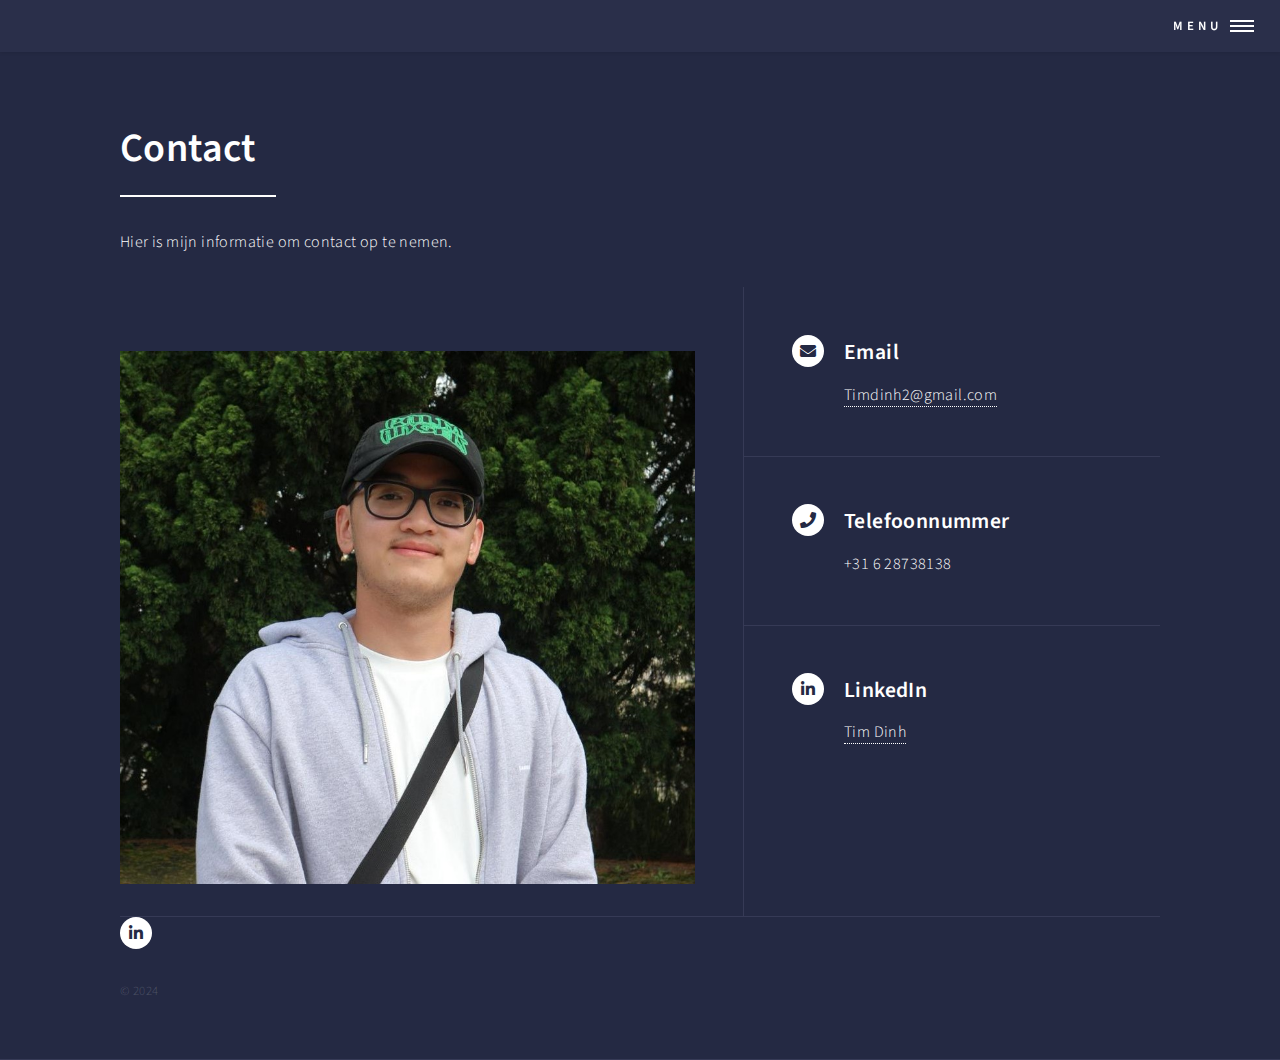
<file: Contact.html>
<!DOCTYPE HTML>
<html>
	<head>
		<title>Portfolio - Tim Dinh</title>
		<meta charset="utf-8" />
		<meta name="viewport" content="width=device-width, initial-scale=1, user-scalable=no" />
		<link rel="stylesheet" href="assets/css/main.css" />
		<noscript><link rel="stylesheet" href="assets/css/noscript.css" /></noscript>
	</head>
	<body class="is-preload">

			<div id="wrapper">

					<header id="header">
						<nav>
							<a href="#menu">Menu</a>
						</nav>
					</header>

				<nav id="menu">
					<ul class="links">
						<li><a href="index.html">Home</a></li>
						<li><a href="Overmij.html">Over mij</a></li>
						<li><a href="Projecten.html">Projecten</a></li>
						<li><a href="CV.html">Curriculum Vitae</a></li>
						<li><a href="Contact.html">Contact</a></li>
					</ul>
				</nav>

					<div id="main" class="alt">

							<section id="one">
								<div class="inner">
									<header class="major">
										<h1>Contact</h1>
									</header>
									<p>Hier is mijn informatie om contact op te nemen.

					<section id="contact">
						<div class="inner">
							<img src="images/pic.jpg">
							<section class="split">
								<section>
									<div class="contact-method">
										<span class="icon solid alt fa-envelope"></span>
										<h3>Email</h3>
										<a href="#">Timdinh2@gmail.com</a>
									</div>
								</section>
								<section>
									<div class="contact-method">
										<span class="icon solid alt fa-phone"></span>
										<h3>Telefoonnummer</h3>
										<span>+31 6 28738138</span>
									</div>
								</section>
								<section>
									<div class="contact-method">
										<span class="icon brands alt fa-linkedin-in"></span>
										<h3>LinkedIn</h3>
										<a href="https://www.linkedin.com/in/tim-d-a935b52a3/">Tim Dinh</a>
									</div>
								</section>
							</section>
						</div>
					</section>

					<footer id="footer">
						<div class="inner">
							<ul class="icons">
								<li><a href="https://www.linkedin.com/in/tim-d-a935b52a3/" class="icon brands alt fa-linkedin-in"><span class="label">LinkedIn</span></a></li>
							</ul>
							<ul class="copyright">
								<li>&copy; 2024</li>
							</ul>
						</div>
					</footer>

			</div>

			<script src="assets/js/jquery.min.js"></script>
			<script src="assets/js/jquery.scrolly.min.js"></script>
			<script src="assets/js/jquery.scrollex.min.js"></script>
			<script src="assets/js/browser.min.js"></script>
			<script src="assets/js/breakpoints.min.js"></script>
			<script src="assets/js/util.js"></script>
			<script src="assets/js/main.js"></script>

	</body>
</html>
</file>
<file: assets/css/noscript.css>
/*
	Forty by HTML5 UP
	html5up.net | @ajlkn
	Free for personal and commercial use under the CCA 3.0 license (html5up.net/license)
*/

/* Banner */

	body.is-preload #banner:after {
		opacity: 0.85;
	}

	body.is-preload #banner > .inner {
		-moz-filter: none;
		-webkit-filter: none;
		-ms-filter: none;
		filter: none;
		-moz-transform: none;
		-webkit-transform: none;
		-ms-transform: none;
		transform: none;
		opacity: 1;
	}
</file>
<file: assets/css/main.css>
@import url(fontawesome-all.min.css);
@import url("https://fonts.googleapis.com/css?family=Source+Sans+Pro:300,300italic,600,600italic");

/*
	Forty by HTML5 UP
	html5up.net | @ajlkn
	Free for personal and commercial use under the CCA 3.0 license (html5up.net/license)
*/

html, body, div, span, applet, object,
iframe, h1, h2, h3, h4, h5, h6, p, blockquote,
pre, a, abbr, acronym, address, big, cite,
code, del, dfn, em, img, ins, kbd, q, s, samp,
small, strike, strong, sub, sup, tt, var, b,
u, i, center, dl, dt, dd, ol, ul, li, fieldset,
form, label, legend, table, caption, tbody,
tfoot, thead, tr, th, td, article, aside,
canvas, details, embed, figure, figcaption,
footer, header, hgroup, menu, nav, output, ruby,
section, summary, time, mark, audio, video {
	margin: 0;
	padding: 0;
	border: 0;
	font-size: 100%;
	font: inherit;
	vertical-align: baseline;}

article, aside, details, figcaption, figure,
footer, header, hgroup, menu, nav, section {
	display: block;}

body {
	line-height: 1;
}

ol, ul {
	list-style: none;
}

blockquote, q {
	quotes: none;
}

	blockquote:before, blockquote:after, q:before, q:after {
		content: '';
		content: none;
	}

table {
	border-collapse: collapse;
	border-spacing: 0;
}

body {
	-webkit-text-size-adjust: none;
}

mark {
	background-color: transparent;
	color: inherit;
}

input::-moz-focus-inner {
	border: 0;
	padding: 0;
}

input, select, textarea {
	-moz-appearance: none;
	-webkit-appearance: none;
	-ms-appearance: none;
	appearance: none;
}

/* Basic */

	@-ms-viewport {
		width: device-width;
	}

	body {
		-ms-overflow-style: scrollbar;
	}

	@media screen and (max-width: 480px) {

		html, body {
			min-width: 320px;
		}

	}

	html {
		box-sizing: border-box;
	}

	*, *:before, *:after {
		box-sizing: inherit;
	}

	body {
		background: #242943;
	}

		body.is-preload *, body.is-preload *:before, body.is-preload *:after {
			-moz-animation: none !important;
			-webkit-animation: none !important;
			-ms-animation: none !important;
			animation: none !important;
			-moz-transition: none !important;
			-webkit-transition: none !important;
			-ms-transition: none !important;
			transition: none !important;
		}

/* Type */

	body, input, select, textarea {
		color: #ffffff;
		font-family: "Source Sans Pro", Helvetica, sans-serif;
		font-size: 17pt;
		font-weight: 300;
		letter-spacing: 0.025em;
		line-height: 1.65;
	}

		@media screen and (max-width: 1680px) {

			body, input, select, textarea {
				font-size: 14pt;
			}

		}

		@media screen and (max-width: 1280px) {

			body, input, select, textarea {
				font-size: 12pt;
			}

		}

		@media screen and (max-width: 360px) {

			body, input, select, textarea {
				font-size: 11pt;
			}

		}

	a {
		-moz-transition: color 0.2s ease-in-out, border-bottom-color 0.2s ease-in-out;
		-webkit-transition: color 0.2s ease-in-out, border-bottom-color 0.2s ease-in-out;
		-ms-transition: color 0.2s ease-in-out, border-bottom-color 0.2s ease-in-out;
		transition: color 0.2s ease-in-out, border-bottom-color 0.2s ease-in-out;
		border-bottom: dotted 1px;
		color: inherit;
		text-decoration: none;
	}

		a:hover {
			border-bottom-color: transparent;
			color: #9bf1ff !important;
		}

		a:active {
			color: #53e3fb !important;
		}

	strong, b {
		color: #ffffff;
		font-weight: 600;
	}

	em, i {
		font-style: italic;
	}

	p {
		margin: 0 0 2em 0;
	}

	h1, h2, h3, h4, h5, h6 {
		color: #ffffff;
		font-weight: 600;
		line-height: 1.65;
		margin: 0 0 1em 0;
	}

		h1 a, h2 a, h3 a, h4 a, h5 a, h6 a {
			color: inherit;
			border-bottom: 0;
		}

	h1 {
		font-size: 2.5em;
	}

	h2 {
		font-size: 1.75em;
	}

	h3 {
		font-size: 1.35em;
	}

	h4 {
		font-size: 1.1em;
	}

	h5 {
		font-size: 0.9em;
	}

	h6 {
		font-size: 0.7em;
	}

	@media screen and (max-width: 736px) {

		h1 {
			font-size: 2em;
		}

		h2 {
			font-size: 1.5em;
		}

		h3 {
			font-size: 1.25em;
		}

	}

	sub {
		font-size: 0.8em;
		position: relative;
		top: 0.5em;
	}

	sup {
		font-size: 0.8em;
		position: relative;
		top: -0.5em;
	}

	blockquote {
		border-left: solid 4px rgba(212, 212, 255, 0.1);
		font-style: italic;
		margin: 0 0 2em 0;
		padding: 0.5em 0 0.5em 2em;
	}

	code {
		background: rgba(212, 212, 255, 0.035);
		font-family: "Courier New", monospace;
		font-size: 0.9em;
		margin: 0 0.25em;
		padding: 0.25em 0.65em;
	}

	pre {
		-webkit-overflow-scrolling: touch;
		font-family: "Courier New", monospace;
		font-size: 0.9em;
		margin: 0 0 2em 0;
	}

		pre code {
			display: block;
			line-height: 1.75;
			padding: 1em 1.5em;
			overflow-x: auto;
		}

	hr {
		border: 0;
		border-bottom: solid 1px rgba(212, 212, 255, 0.1);
		margin: 2em 0;
	}

		hr.major {
			margin: 3em 0;
		}

	.align-left {
		text-align: left;
	}

	.align-center {
		text-align: center;
	}

	.align-right {
		text-align: right;
	}

/* Row */

	.row {
		display: flex;
		flex-wrap: wrap;
		box-sizing: border-box;
		align-items: stretch;
	}

		.row > * {
			box-sizing: border-box;
		}

		.row.gtr-uniform > * > :last-child {
			margin-bottom: 0;
		}

		.row.aln-left {
			justify-content: flex-start;
		}

		.row.aln-center {
			justify-content: center;
		}

		.row.aln-right {
			justify-content: flex-end;
		}

		.row.aln-top {
			align-items: flex-start;
		}

		.row.aln-middle {
			align-items: center;
		}

		.row.aln-bottom {
			align-items: flex-end;
		}

		.row > .imp {
			order: -1;
		}

		.row > .col-1 {
			width: 8.33333%;
		}

		.row > .off-1 {
			margin-left: 8.33333%;
		}

		.row > .col-2 {
			width: 16.66667%;
		}

		.row > .off-2 {
			margin-left: 16.66667%;
		}

		.row > .col-3 {
			width: 25%;
		}

		.row > .off-3 {
			margin-left: 25%;
		}

		.row > .col-4 {
			width: 33.33333%;
		}

		.row > .off-4 {
			margin-left: 33.33333%;
		}

		.row > .col-5 {
			width: 41.66667%;
		}

		.row > .off-5 {
			margin-left: 41.66667%;
		}

		.row > .col-6 {
			width: 50%;
		}

		.row > .off-6 {
			margin-left: 50%;
		}

		.row > .col-7 {
			width: 58.33333%;
		}

		.row > .off-7 {
			margin-left: 58.33333%;
		}

		.row > .col-8 {
			width: 66.66667%;
		}

		.row > .off-8 {
			margin-left: 66.66667%;
		}

		.row > .col-9 {
			width: 75%;
		}

		.row > .off-9 {
			margin-left: 75%;
		}

		.row > .col-10 {
			width: 83.33333%;
		}

		.row > .off-10 {
			margin-left: 83.33333%;
		}

		.row > .col-11 {
			width: 91.66667%;
		}

		.row > .off-11 {
			margin-left: 91.66667%;
		}

		.row > .col-12 {
			width: 100%;
		}

		.row > .off-12 {
			margin-left: 100%;
		}

		.row.gtr-0 {
			margin-top: 0;
			margin-left: 0em;
		}

			.row.gtr-0 > * {
				padding: 0 0 0 0em;
			}

			.row.gtr-0.gtr-uniform {
				margin-top: 0em;
			}

				.row.gtr-0.gtr-uniform > * {
					padding-top: 0em;
				}

		.row.gtr-25 {
			margin-top: 0;
			margin-left: -0.5em;
		}

			.row.gtr-25 > * {
				padding: 0 0 0 0.5em;
			}

			.row.gtr-25.gtr-uniform {
				margin-top: -0.5em;
			}

				.row.gtr-25.gtr-uniform > * {
					padding-top: 0.5em;
				}

		.row.gtr-50 {
			margin-top: 0;
			margin-left: -1em;
		}

			.row.gtr-50 > * {
				padding: 0 0 0 1em;
			}

			.row.gtr-50.gtr-uniform {
				margin-top: -1em;
			}

				.row.gtr-50.gtr-uniform > * {
					padding-top: 1em;
				}

		.row {
			margin-top: 0;
			margin-left: -2em;
		}

			.row > * {
				padding: 0 0 0 2em;
			}

			.row.gtr-uniform {
				margin-top: -2em;
			}

				.row.gtr-uniform > * {
					padding-top: 2em;
				}

		.row.gtr-150 {
			margin-top: 0;
			margin-left: -3em;
		}

			.row.gtr-150 > * {
				padding: 0 0 0 3em;
			}

			.row.gtr-150.gtr-uniform {
				margin-top: -3em;
			}

				.row.gtr-150.gtr-uniform > * {
					padding-top: 3em;
				}

		.row.gtr-200 {
			margin-top: 0;
			margin-left: -4em;
		}

			.row.gtr-200 > * {
				padding: 0 0 0 4em;
			}

			.row.gtr-200.gtr-uniform {
				margin-top: -4em;
			}

				.row.gtr-200.gtr-uniform > * {
					padding-top: 4em;
				}

		@media screen and (max-width: 1680px) {

			.row {
				display: flex;
				flex-wrap: wrap;
				box-sizing: border-box;
				align-items: stretch;
			}

				.row > * {
					box-sizing: border-box;
				}

				.row.gtr-uniform > * > :last-child {
					margin-bottom: 0;
				}

				.row.aln-left {
					justify-content: flex-start;
				}

				.row.aln-center {
					justify-content: center;
				}

				.row.aln-right {
					justify-content: flex-end;
				}

				.row.aln-top {
					align-items: flex-start;
				}

				.row.aln-middle {
					align-items: center;
				}

				.row.aln-bottom {
					align-items: flex-end;
				}

				.row > .imp-xlarge {
					order: -1;
				}

				.row > .col-1-xlarge {
					width: 8.33333%;
				}

				.row > .off-1-xlarge {
					margin-left: 8.33333%;
				}

				.row > .col-2-xlarge {
					width: 16.66667%;
				}

				.row > .off-2-xlarge {
					margin-left: 16.66667%;
				}

				.row > .col-3-xlarge {
					width: 25%;
				}

				.row > .off-3-xlarge {
					margin-left: 25%;
				}

				.row > .col-4-xlarge {
					width: 33.33333%;
				}

				.row > .off-4-xlarge {
					margin-left: 33.33333%;
				}

				.row > .col-5-xlarge {
					width: 41.66667%;
				}

				.row > .off-5-xlarge {
					margin-left: 41.66667%;
				}

				.row > .col-6-xlarge {
					width: 50%;
				}

				.row > .off-6-xlarge {
					margin-left: 50%;
				}

				.row > .col-7-xlarge {
					width: 58.33333%;
				}

				.row > .off-7-xlarge {
					margin-left: 58.33333%;
				}

				.row > .col-8-xlarge {
					width: 66.66667%;
				}

				.row > .off-8-xlarge {
					margin-left: 66.66667%;
				}

				.row > .col-9-xlarge {
					width: 75%;
				}

				.row > .off-9-xlarge {
					margin-left: 75%;
				}

				.row > .col-10-xlarge {
					width: 83.33333%;
				}

				.row > .off-10-xlarge {
					margin-left: 83.33333%;
				}

				.row > .col-11-xlarge {
					width: 91.66667%;
				}

				.row > .off-11-xlarge {
					margin-left: 91.66667%;
				}

				.row > .col-12-xlarge {
					width: 100%;
				}

				.row > .off-12-xlarge {
					margin-left: 100%;
				}

				.row.gtr-0 {
					margin-top: 0;
					margin-left: 0em;
				}

					.row.gtr-0 > * {
						padding: 0 0 0 0em;
					}

					.row.gtr-0.gtr-uniform {
						margin-top: 0em;
					}

						.row.gtr-0.gtr-uniform > * {
							padding-top: 0em;
						}

				.row.gtr-25 {
					margin-top: 0;
					margin-left: -0.5em;
				}

					.row.gtr-25 > * {
						padding: 0 0 0 0.5em;
					}

					.row.gtr-25.gtr-uniform {
						margin-top: -0.5em;
					}

						.row.gtr-25.gtr-uniform > * {
							padding-top: 0.5em;
						}

				.row.gtr-50 {
					margin-top: 0;
					margin-left: -1em;
				}

					.row.gtr-50 > * {
						padding: 0 0 0 1em;
					}

					.row.gtr-50.gtr-uniform {
						margin-top: -1em;
					}

						.row.gtr-50.gtr-uniform > * {
							padding-top: 1em;
						}

				.row {
					margin-top: 0;
					margin-left: -2em;
				}

					.row > * {
						padding: 0 0 0 2em;
					}

					.row.gtr-uniform {
						margin-top: -2em;
					}

						.row.gtr-uniform > * {
							padding-top: 2em;
						}

				.row.gtr-150 {
					margin-top: 0;
					margin-left: -3em;
				}

					.row.gtr-150 > * {
						padding: 0 0 0 3em;
					}

					.row.gtr-150.gtr-uniform {
						margin-top: -3em;
					}

						.row.gtr-150.gtr-uniform > * {
							padding-top: 3em;
						}

				.row.gtr-200 {
					margin-top: 0;
					margin-left: -4em;
				}

					.row.gtr-200 > * {
						padding: 0 0 0 4em;
					}

					.row.gtr-200.gtr-uniform {
						margin-top: -4em;
					}

						.row.gtr-200.gtr-uniform > * {
							padding-top: 4em;
						}

		}

		@media screen and (max-width: 1280px) {

			.row {
				display: flex;
				flex-wrap: wrap;
				box-sizing: border-box;
				align-items: stretch;
			}

				.row > * {
					box-sizing: border-box;
				}

				.row.gtr-uniform > * > :last-child {
					margin-bottom: 0;
				}

				.row.aln-left {
					justify-content: flex-start;
				}

				.row.aln-center {
					justify-content: center;
				}

				.row.aln-right {
					justify-content: flex-end;
				}

				.row.aln-top {
					align-items: flex-start;
				}

				.row.aln-middle {
					align-items: center;
				}

				.row.aln-bottom {
					align-items: flex-end;
				}

				.row > .imp-large {
					order: -1;
				}

				.row > .col-1-large {
					width: 8.33333%;
				}

				.row > .off-1-large {
					margin-left: 8.33333%;
				}

				.row > .col-2-large {
					width: 16.66667%;
				}

				.row > .off-2-large {
					margin-left: 16.66667%;
				}

				.row > .col-3-large {
					width: 25%;
				}

				.row > .off-3-large {
					margin-left: 25%;
				}

				.row > .col-4-large {
					width: 33.33333%;
				}

				.row > .off-4-large {
					margin-left: 33.33333%;
				}

				.row > .col-5-large {
					width: 41.66667%;
				}

				.row > .off-5-large {
					margin-left: 41.66667%;
				}

				.row > .col-6-large {
					width: 50%;
				}

				.row > .off-6-large {
					margin-left: 50%;
				}

				.row > .col-7-large {
					width: 58.33333%;
				}

				.row > .off-7-large {
					margin-left: 58.33333%;
				}

				.row > .col-8-large {
					width: 66.66667%;
				}

				.row > .off-8-large {
					margin-left: 66.66667%;
				}

				.row > .col-9-large {
					width: 75%;
				}

				.row > .off-9-large {
					margin-left: 75%;
				}

				.row > .col-10-large {
					width: 83.33333%;
				}

				.row > .off-10-large {
					margin-left: 83.33333%;
				}

				.row > .col-11-large {
					width: 91.66667%;
				}

				.row > .off-11-large {
					margin-left: 91.66667%;
				}

				.row > .col-12-large {
					width: 100%;
				}

				.row > .off-12-large {
					margin-left: 100%;
				}

				.row.gtr-0 {
					margin-top: 0;
					margin-left: 0em;
				}

					.row.gtr-0 > * {
						padding: 0 0 0 0em;
					}

					.row.gtr-0.gtr-uniform {
						margin-top: 0em;
					}

						.row.gtr-0.gtr-uniform > * {
							padding-top: 0em;
						}

				.row.gtr-25 {
					margin-top: 0;
					margin-left: -0.375em;
				}

					.row.gtr-25 > * {
						padding: 0 0 0 0.375em;
					}

					.row.gtr-25.gtr-uniform {
						margin-top: -0.375em;
					}

						.row.gtr-25.gtr-uniform > * {
							padding-top: 0.375em;
						}

				.row.gtr-50 {
					margin-top: 0;
					margin-left: -0.75em;
				}

					.row.gtr-50 > * {
						padding: 0 0 0 0.75em;
					}

					.row.gtr-50.gtr-uniform {
						margin-top: -0.75em;
					}

						.row.gtr-50.gtr-uniform > * {
							padding-top: 0.75em;
						}

				.row {
					margin-top: 0;
					margin-left: -1.5em;
				}

					.row > * {
						padding: 0 0 0 1.5em;
					}

					.row.gtr-uniform {
						margin-top: -1.5em;
					}

						.row.gtr-uniform > * {
							padding-top: 1.5em;
						}

				.row.gtr-150 {
					margin-top: 0;
					margin-left: -2.25em;
				}

					.row.gtr-150 > * {
						padding: 0 0 0 2.25em;
					}

					.row.gtr-150.gtr-uniform {
						margin-top: -2.25em;
					}

						.row.gtr-150.gtr-uniform > * {
							padding-top: 2.25em;
						}

				.row.gtr-200 {
					margin-top: 0;
					margin-left: -3em;
				}

					.row.gtr-200 > * {
						padding: 0 0 0 3em;
					}

					.row.gtr-200.gtr-uniform {
						margin-top: -3em;
					}

						.row.gtr-200.gtr-uniform > * {
							padding-top: 3em;
						}

		}

		@media screen and (max-width: 980px) {

			.row {
				display: flex;
				flex-wrap: wrap;
				box-sizing: border-box;
				align-items: stretch;
			}

				.row > * {
					box-sizing: border-box;
				}

				.row.gtr-uniform > * > :last-child {
					margin-bottom: 0;
				}

				.row.aln-left {
					justify-content: flex-start;
				}

				.row.aln-center {
					justify-content: center;
				}

				.row.aln-right {
					justify-content: flex-end;
				}

				.row.aln-top {
					align-items: flex-start;
				}

				.row.aln-middle {
					align-items: center;
				}

				.row.aln-bottom {
					align-items: flex-end;
				}

				.row > .imp-medium {
					order: -1;
				}

				.row > .col-1-medium {
					width: 8.33333%;
				}

				.row > .off-1-medium {
					margin-left: 8.33333%;
				}

				.row > .col-2-medium {
					width: 16.66667%;
				}

				.row > .off-2-medium {
					margin-left: 16.66667%;
				}

				.row > .col-3-medium {
					width: 25%;
				}

				.row > .off-3-medium {
					margin-left: 25%;
				}

				.row > .col-4-medium {
					width: 33.33333%;
				}

				.row > .off-4-medium {
					margin-left: 33.33333%;
				}

				.row > .col-5-medium {
					width: 41.66667%;
				}

				.row > .off-5-medium {
					margin-left: 41.66667%;
				}

				.row > .col-6-medium {
					width: 50%;
				}

				.row > .off-6-medium {
					margin-left: 50%;
				}

				.row > .col-7-medium {
					width: 58.33333%;
				}

				.row > .off-7-medium {
					margin-left: 58.33333%;
				}

				.row > .col-8-medium {
					width: 66.66667%;
				}

				.row > .off-8-medium {
					margin-left: 66.66667%;
				}

				.row > .col-9-medium {
					width: 75%;
				}

				.row > .off-9-medium {
					margin-left: 75%;
				}

				.row > .col-10-medium {
					width: 83.33333%;
				}

				.row > .off-10-medium {
					margin-left: 83.33333%;
				}

				.row > .col-11-medium {
					width: 91.66667%;
				}

				.row > .off-11-medium {
					margin-left: 91.66667%;
				}

				.row > .col-12-medium {
					width: 100%;
				}

				.row > .off-12-medium {
					margin-left: 100%;
				}

				.row.gtr-0 {
					margin-top: 0;
					margin-left: 0em;
				}

					.row.gtr-0 > * {
						padding: 0 0 0 0em;
					}

					.row.gtr-0.gtr-uniform {
						margin-top: 0em;
					}

						.row.gtr-0.gtr-uniform > * {
							padding-top: 0em;
						}

				.row.gtr-25 {
					margin-top: 0;
					margin-left: -0.375em;
				}

					.row.gtr-25 > * {
						padding: 0 0 0 0.375em;
					}

					.row.gtr-25.gtr-uniform {
						margin-top: -0.375em;
					}

						.row.gtr-25.gtr-uniform > * {
							padding-top: 0.375em;
						}

				.row.gtr-50 {
					margin-top: 0;
					margin-left: -0.75em;
				}

					.row.gtr-50 > * {
						padding: 0 0 0 0.75em;
					}

					.row.gtr-50.gtr-uniform {
						margin-top: -0.75em;
					}

						.row.gtr-50.gtr-uniform > * {
							padding-top: 0.75em;
						}

				.row {
					margin-top: 0;
					margin-left: -1.5em;
				}

					.row > * {
						padding: 0 0 0 1.5em;
					}

					.row.gtr-uniform {
						margin-top: -1.5em;
					}

						.row.gtr-uniform > * {
							padding-top: 1.5em;
						}

				.row.gtr-150 {
					margin-top: 0;
					margin-left: -2.25em;
				}

					.row.gtr-150 > * {
						padding: 0 0 0 2.25em;
					}

					.row.gtr-150.gtr-uniform {
						margin-top: -2.25em;
					}

						.row.gtr-150.gtr-uniform > * {
							padding-top: 2.25em;
						}

				.row.gtr-200 {
					margin-top: 0;
					margin-left: -3em;
				}

					.row.gtr-200 > * {
						padding: 0 0 0 3em;
					}

					.row.gtr-200.gtr-uniform {
						margin-top: -3em;
					}

						.row.gtr-200.gtr-uniform > * {
							padding-top: 3em;
						}

		}

		@media screen and (max-width: 736px) {

			.row {
				display: flex;
				flex-wrap: wrap;
				box-sizing: border-box;
				align-items: stretch;
			}

				.row > * {
					box-sizing: border-box;
				}

				.row.gtr-uniform > * > :last-child {
					margin-bottom: 0;
				}

				.row.aln-left {
					justify-content: flex-start;
				}

				.row.aln-center {
					justify-content: center;
				}

				.row.aln-right {
					justify-content: flex-end;
				}

				.row.aln-top {
					align-items: flex-start;
				}

				.row.aln-middle {
					align-items: center;
				}

				.row.aln-bottom {
					align-items: flex-end;
				}

				.row > .imp-small {
					order: -1;
				}

				.row > .col-1-small {
					width: 8.33333%;
				}

				.row > .off-1-small {
					margin-left: 8.33333%;
				}

				.row > .col-2-small {
					width: 16.66667%;
				}

				.row > .off-2-small {
					margin-left: 16.66667%;
				}

				.row > .col-3-small {
					width: 25%;
				}

				.row > .off-3-small {
					margin-left: 25%;
				}

				.row > .col-4-small {
					width: 33.33333%;
				}

				.row > .off-4-small {
					margin-left: 33.33333%;
				}

				.row > .col-5-small {
					width: 41.66667%;
				}

				.row > .off-5-small {
					margin-left: 41.66667%;
				}

				.row > .col-6-small {
					width: 50%;
				}

				.row > .off-6-small {
					margin-left: 50%;
				}

				.row > .col-7-small {
					width: 58.33333%;
				}

				.row > .off-7-small {
					margin-left: 58.33333%;
				}

				.row > .col-8-small {
					width: 66.66667%;
				}

				.row > .off-8-small {
					margin-left: 66.66667%;
				}

				.row > .col-9-small {
					width: 75%;
				}

				.row > .off-9-small {
					margin-left: 75%;
				}

				.row > .col-10-small {
					width: 83.33333%;
				}

				.row > .off-10-small {
					margin-left: 83.33333%;
				}

				.row > .col-11-small {
					width: 91.66667%;
				}

				.row > .off-11-small {
					margin-left: 91.66667%;
				}

				.row > .col-12-small {
					width: 100%;
				}

				.row > .off-12-small {
					margin-left: 100%;
				}

				.row.gtr-0 {
					margin-top: 0;
					margin-left: 0em;
				}

					.row.gtr-0 > * {
						padding: 0 0 0 0em;
					}

					.row.gtr-0.gtr-uniform {
						margin-top: 0em;
					}

						.row.gtr-0.gtr-uniform > * {
							padding-top: 0em;
						}

				.row.gtr-25 {
					margin-top: 0;
					margin-left: -0.3125em;
				}

					.row.gtr-25 > * {
						padding: 0 0 0 0.3125em;
					}

					.row.gtr-25.gtr-uniform {
						margin-top: -0.3125em;
					}

						.row.gtr-25.gtr-uniform > * {
							padding-top: 0.3125em;
						}

				.row.gtr-50 {
					margin-top: 0;
					margin-left: -0.625em;
				}

					.row.gtr-50 > * {
						padding: 0 0 0 0.625em;
					}

					.row.gtr-50.gtr-uniform {
						margin-top: -0.625em;
					}

						.row.gtr-50.gtr-uniform > * {
							padding-top: 0.625em;
						}

				.row {
					margin-top: 0;
					margin-left: -1.25em;
				}

					.row > * {
						padding: 0 0 0 1.25em;
					}

					.row.gtr-uniform {
						margin-top: -1.25em;
					}

						.row.gtr-uniform > * {
							padding-top: 1.25em;
						}

				.row.gtr-150 {
					margin-top: 0;
					margin-left: -1.875em;
				}

					.row.gtr-150 > * {
						padding: 0 0 0 1.875em;
					}

					.row.gtr-150.gtr-uniform {
						margin-top: -1.875em;
					}

						.row.gtr-150.gtr-uniform > * {
							padding-top: 1.875em;
						}

				.row.gtr-200 {
					margin-top: 0;
					margin-left: -2.5em;
				}

					.row.gtr-200 > * {
						padding: 0 0 0 2.5em;
					}

					.row.gtr-200.gtr-uniform {
						margin-top: -2.5em;
					}

						.row.gtr-200.gtr-uniform > * {
							padding-top: 2.5em;
						}

		}

		@media screen and (max-width: 480px) {

			.row {
				display: flex;
				flex-wrap: wrap;
				box-sizing: border-box;
				align-items: stretch;
			}

				.row > * {
					box-sizing: border-box;
				}

				.row.gtr-uniform > * > :last-child {
					margin-bottom: 0;
				}

				.row.aln-left {
					justify-content: flex-start;
				}

				.row.aln-center {
					justify-content: center;
				}

				.row.aln-right {
					justify-content: flex-end;
				}

				.row.aln-top {
					align-items: flex-start;
				}

				.row.aln-middle {
					align-items: center;
				}

				.row.aln-bottom {
					align-items: flex-end;
				}

				.row > .imp-xsmall {
					order: -1;
				}

				.row > .col-1-xsmall {
					width: 8.33333%;
				}

				.row > .off-1-xsmall {
					margin-left: 8.33333%;
				}

				.row > .col-2-xsmall {
					width: 16.66667%;
				}

				.row > .off-2-xsmall {
					margin-left: 16.66667%;
				}

				.row > .col-3-xsmall {
					width: 25%;
				}

				.row > .off-3-xsmall {
					margin-left: 25%;
				}

				.row > .col-4-xsmall {
					width: 33.33333%;
				}

				.row > .off-4-xsmall {
					margin-left: 33.33333%;
				}

				.row > .col-5-xsmall {
					width: 41.66667%;
				}

				.row > .off-5-xsmall {
					margin-left: 41.66667%;
				}

				.row > .col-6-xsmall {
					width: 50%;
				}

				.row > .off-6-xsmall {
					margin-left: 50%;
				}

				.row > .col-7-xsmall {
					width: 58.33333%;
				}

				.row > .off-7-xsmall {
					margin-left: 58.33333%;
				}

				.row > .col-8-xsmall {
					width: 66.66667%;
				}

				.row > .off-8-xsmall {
					margin-left: 66.66667%;
				}

				.row > .col-9-xsmall {
					width: 75%;
				}

				.row > .off-9-xsmall {
					margin-left: 75%;
				}

				.row > .col-10-xsmall {
					width: 83.33333%;
				}

				.row > .off-10-xsmall {
					margin-left: 83.33333%;
				}

				.row > .col-11-xsmall {
					width: 91.66667%;
				}

				.row > .off-11-xsmall {
					margin-left: 91.66667%;
				}

				.row > .col-12-xsmall {
					width: 100%;
				}

				.row > .off-12-xsmall {
					margin-left: 100%;
				}

				.row.gtr-0 {
					margin-top: 0;
					margin-left: 0em;
				}

					.row.gtr-0 > * {
						padding: 0 0 0 0em;
					}

					.row.gtr-0.gtr-uniform {
						margin-top: 0em;
					}

						.row.gtr-0.gtr-uniform > * {
							padding-top: 0em;
						}

				.row.gtr-25 {
					margin-top: 0;
					margin-left: -0.3125em;
				}

					.row.gtr-25 > * {
						padding: 0 0 0 0.3125em;
					}

					.row.gtr-25.gtr-uniform {
						margin-top: -0.3125em;
					}

						.row.gtr-25.gtr-uniform > * {
							padding-top: 0.3125em;
						}

				.row.gtr-50 {
					margin-top: 0;
					margin-left: -0.625em;
				}

					.row.gtr-50 > * {
						padding: 0 0 0 0.625em;
					}

					.row.gtr-50.gtr-uniform {
						margin-top: -0.625em;
					}

						.row.gtr-50.gtr-uniform > * {
							padding-top: 0.625em;
						}

				.row {
					margin-top: 0;
					margin-left: -1.25em;
				}

					.row > * {
						padding: 0 0 0 1.25em;
					}

					.row.gtr-uniform {
						margin-top: -1.25em;
					}

						.row.gtr-uniform > * {
							padding-top: 1.25em;
						}

				.row.gtr-150 {
					margin-top: 0;
					margin-left: -1.875em;
				}

					.row.gtr-150 > * {
						padding: 0 0 0 1.875em;
					}

					.row.gtr-150.gtr-uniform {
						margin-top: -1.875em;
					}

						.row.gtr-150.gtr-uniform > * {
							padding-top: 1.875em;
						}

				.row.gtr-200 {
					margin-top: 0;
					margin-left: -2.5em;
				}

					.row.gtr-200 > * {
						padding: 0 0 0 2.5em;
					}

					.row.gtr-200.gtr-uniform {
						margin-top: -2.5em;
					}

						.row.gtr-200.gtr-uniform > * {
							padding-top: 2.5em;
						}

		}

/* Section/Article */

	section.special, article.special {
		text-align: center;
	}

	header.major {
		width: -moz-max-content;
		width: -webkit-max-content;
		width: -ms-max-content;
		width: max-content;
		margin-bottom: 2em;
	}

		header.major > :first-child {
			margin-bottom: 0;
			width: calc(100% + 0.5em);
		}

			header.major > :first-child:after {
				content: '';
				background-color: #ffffff;
				display: block;
				height: 2px;
				margin: 0.325em 0 0.5em 0;
				width: 100%;
			}

		header.major > p {
			font-size: 0.7em;
			font-weight: 600;
			letter-spacing: 0.25em;
			margin-bottom: 0;
			text-transform: uppercase;
		}

		body.is-ie header.major > :first-child:after {
			max-width: 9em;
		}

		body.is-ie header.major > h1:after {
			max-width: 100% !important;
		}

	@media screen and (max-width: 736px) {

		header.major > p br {
			display: none;
		}

	}

/* Form */

	form {
		margin: 0 0 2em 0;
	}

		form > :last-child {
			margin-bottom: 0;
		}

		form > .fields {
			display: -moz-flex;
			display: -webkit-flex;
			display: -ms-flex;
			display: flex;
			-moz-flex-wrap: wrap;
			-webkit-flex-wrap: wrap;
			-ms-flex-wrap: wrap;
			flex-wrap: wrap;
			width: calc(100% + 3em);
			margin: -1.5em 0 2em -1.5em;
		}

			form > .fields > .field {
				-moz-flex-grow: 0;
				-webkit-flex-grow: 0;
				-ms-flex-grow: 0;
				flex-grow: 0;
				-moz-flex-shrink: 0;
				-webkit-flex-shrink: 0;
				-ms-flex-shrink: 0;
				flex-shrink: 0;
				padding: 1.5em 0 0 1.5em;
				width: calc(100% - 1.5em);
			}

				form > .fields > .field.half {
					width: calc(50% - 0.75em);
				}

				form > .fields > .field.third {
					width: calc(100%/3 - 0.5em);
				}

				form > .fields > .field.quarter {
					width: calc(25% - 0.375em);
				}

		@media screen and (max-width: 480px) {

			form > .fields {
				width: calc(100% + 3em);
				margin: -1.5em 0 2em -1.5em;
			}

				form > .fields > .field {
					padding: 1.5em 0 0 1.5em;
					width: calc(100% - 1.5em);
				}

					form > .fields > .field.half {
						width: calc(100% - 1.5em);
					}

					form > .fields > .field.third {
						width: calc(100% - 1.5em);
					}

					form > .fields > .field.quarter {
						width: calc(100% - 1.5em);
					}

		}

	label {
		color: #ffffff;
		display: block;
		font-size: 0.8em;
		font-weight: 600;
		letter-spacing: 0.25em;
		margin: 0 0 1em 0;
		text-transform: uppercase;
	}

	input[type="text"],
	input[type="password"],
	input[type="email"],
	input[type="tel"],
	input[type="search"],
	input[type="url"],
	select,
	textarea {
		-moz-appearance: none;
		-webkit-appearance: none;
		-ms-appearance: none;
		appearance: none;
		background: rgba(212, 212, 255, 0.035);
		border: none;
		border-radius: 0;
		color: inherit;
		display: block;
		outline: 0;
		padding: 0 1em;
		text-decoration: none;
		width: 100%;
	}

		input[type="text"]:invalid,
		input[type="password"]:invalid,
		input[type="email"]:invalid,
		input[type="tel"]:invalid,
		input[type="search"]:invalid,
		input[type="url"]:invalid,
		select:invalid,
		textarea:invalid {
			box-shadow: none;
		}

		input[type="text"]:focus,
		input[type="password"]:focus,
		input[type="email"]:focus,
		input[type="tel"]:focus,
		input[type="search"]:focus,
		input[type="url"]:focus,
		select:focus,
		textarea:focus {
			border-color: #9bf1ff;
			box-shadow: 0 0 0 2px #9bf1ff;
		}

	select {
		background-image: url("data:image/svg+xml;charset=utf8,%3Csvg xmlns='http://www.w3.org/2000/svg' width='40' height='40' preserveAspectRatio='none' viewBox='0 0 40 40'%3E%3Cpath d='M9.4,12.3l10.4,10.4l10.4-10.4c0.2-0.2,0.5-0.4,0.9-0.4c0.3,0,0.6,0.1,0.9,0.4l3.3,3.3c0.2,0.2,0.4,0.5,0.4,0.9 c0,0.4-0.1,0.6-0.4,0.9L20.7,31.9c-0.2,0.2-0.5,0.4-0.9,0.4c-0.3,0-0.6-0.1-0.9-0.4L4.3,17.3c-0.2-0.2-0.4-0.5-0.4-0.9 c0-0.4,0.1-0.6,0.4-0.9l3.3-3.3c0.2-0.2,0.5-0.4,0.9-0.4S9.1,12.1,9.4,12.3z' fill='rgba(212, 212, 255, 0.1)' /%3E%3C/svg%3E");
		background-size: 1.25rem;
		background-repeat: no-repeat;
		background-position: calc(100% - 1rem) center;
		height: 2.75em;
		padding-right: 2.75em;
		text-overflow: ellipsis;
	}

		select option {
			color: #ffffff;
			background: #242943;
		}

		select:focus::-ms-value {
			background-color: transparent;
		}

		select::-ms-expand {
			display: none;
		}

	input[type="text"],
	input[type="password"],
	input[type="email"],
	input[type="tel"],
	input[type="search"],
	input[type="url"],
	select {
		height: 2.75em;
	}

	textarea {
		padding: 0.75em 1em;
	}

	input[type="checkbox"],
	input[type="radio"] {
		-moz-appearance: none;
		-webkit-appearance: none;
		-ms-appearance: none;
		appearance: none;
		display: block;
		float: left;
		margin-right: -2em;
		opacity: 0;
		width: 1em;
		z-index: -1;
	}

		input[type="checkbox"] + label,
		input[type="radio"] + label {
			text-decoration: none;
			color: #ffffff;
			cursor: pointer;
			display: inline-block;
			font-weight: 300;
			padding-left: 2.65em;
			padding-right: 0.75em;
			position: relative;
		}

			input[type="checkbox"] + label:before,
			input[type="radio"] + label:before {
				-moz-osx-font-smoothing: grayscale;
				-webkit-font-smoothing: antialiased;
				display: inline-block;
				font-style: normal;
				font-variant: normal;
				text-rendering: auto;
				line-height: 1;
				text-transform: none !important;
				font-family: 'Font Awesome 5 Free';
				font-weight: 900;
			}

			input[type="checkbox"] + label:before,
			input[type="radio"] + label:before {
				background: rgba(212, 212, 255, 0.035);
				content: '';
				display: inline-block;
				font-size: 0.8em;
				height: 2.0625em;
				left: 0;
				letter-spacing: 0;
				line-height: 2.0625em;
				position: absolute;
				text-align: center;
				top: 0;
				width: 2.0625em;
			}

		input[type="checkbox"]:checked + label:before,
		input[type="radio"]:checked + label:before {
			background: #ffffff;
			border-color: #9bf1ff;
			content: '\f00c';
			color: #242943;
		}

		input[type="checkbox"]:focus + label:before,
		input[type="radio"]:focus + label:before {
			box-shadow: 0 0 0 2px #9bf1ff;
		}

	input[type="radio"] + label:before {
		border-radius: 100%;
	}

	::-webkit-input-placeholder {
		color: rgba(244, 244, 255, 0.2) !important;
		opacity: 1.0;
	}

	:-moz-placeholder {
		color: rgba(244, 244, 255, 0.2) !important;
		opacity: 1.0;
	}

	::-moz-placeholder {
		color: rgba(244, 244, 255, 0.2) !important;
		opacity: 1.0;
	}

	:-ms-input-placeholder {
		color: rgba(244, 244, 255, 0.2) !important;
		opacity: 1.0;
	}

/* Box */

	.box {
		border: solid 1px rgba(212, 212, 255, 0.1);
		margin-bottom: 2em;
		padding: 1.5em;
	}

		.box > :last-child,
		.box > :last-child > :last-child,
		.box > :last-child > :last-child > :last-child {
			margin-bottom: 0;
		}

		.box.alt {
			border: 0;
			border-radius: 0;
			padding: 0;
		}

/* Icon */

	.icon {
		text-decoration: none;
		border-bottom: none;
		position: relative;
	}

		.icon:before {
			-moz-osx-font-smoothing: grayscale;
			-webkit-font-smoothing: antialiased;
			display: inline-block;
			font-style: normal;
			font-variant: normal;
			text-rendering: auto;
			line-height: 1;
			text-transform: none !important;
			font-family: 'Font Awesome 5 Free';
			font-weight: 400;
		}

		.icon > .label {
			display: none;
		}

		.icon:before {
			line-height: inherit;
		}

		.icon.solid:before {
			font-weight: 900;
		}

		.icon.brands:before {
			font-family: 'Font Awesome 5 Brands';
		}

		.icon.alt:before {
			background-color: #ffffff;
			border-radius: 100%;
			color: #242943;
			display: inline-block;
			height: 2em;
			line-height: 2em;
			text-align: center;
			width: 2em;
		}

	a.icon.alt:before {
		-moz-transition: background-color 0.2s ease-in-out;
		-webkit-transition: background-color 0.2s ease-in-out;
		-ms-transition: background-color 0.2s ease-in-out;
		transition: background-color 0.2s ease-in-out;
	}

	a.icon.alt:hover:before {
		background-color: #6fc3df;
	}

	a.icon.alt:active:before {
		background-color: #37a6cb;
	}

/* Image */

	.image {
		border: 0;
		display: inline-block;
		position: relative;
	}

		.image img {
			display: block;
		}

		.image.left, .image.right {
			max-width: 30%;
		}

			.image.left img, .image.right img {
				width: 100%;
			}

		.image.left {
			float: left;
			margin: 0 1.5em 1.25em 0;
			top: 0.25em;
		}

		.image.right {
			float: right;
			margin: 0 0 1.25em 1.5em;
			top: 0.25em;
		}

		.image.fit {
			display: block;
			margin: 0 0 2em 0;
			width: 100%;
		}

			.image.fit img {
				width: 100%;
			}

		.image.main {
			display: block;
			margin: 2.5em 0;
			width: 100%;
		}

			.image.main img {
				width: 100%;
			}

			@media screen and (max-width: 736px) {

				.image.main {
					margin: 1.5em 0;
				}

			}

/* List */

	ol {
		list-style: decimal;
		margin: 0 0 2em 0;
		padding-left: 1.25em;
	}

		ol li {
			padding-left: 0.25em;
		}

	ul {
		list-style: disc;
		margin: 0 0 2em 0;
		padding-left: 1em;
	}

		ul li {
			padding-left: 0.5em;
		}

		ul.alt {
			list-style: none;
			padding-left: 0;
		}

			ul.alt li {
				border-top: solid 1px rgba(212, 212, 255, 0.1);
				padding: 0.5em 0;
			}

				ul.alt li:first-child {
					border-top: 0;
					padding-top: 0;
				}

	dl {
		margin: 0 0 2em 0;
	}

		dl dt {
			display: block;
			font-weight: 600;
			margin: 0 0 1em 0;
		}

		dl dd {
			margin-left: 2em;
		}

/* Actions */

	ul.actions {
		display: -moz-flex;
		display: -webkit-flex;
		display: -ms-flex;
		display: flex;
		cursor: default;
		list-style: none;
		margin-left: -1em;
		padding-left: 0;
	}

		ul.actions li {
			padding: 0 0 0 1em;
			vertical-align: middle;
		}

		ul.actions.special {
			-moz-justify-content: center;
			-webkit-justify-content: center;
			-ms-justify-content: center;
			justify-content: center;
			width: 100%;
			margin-left: 0;
		}

			ul.actions.special li:first-child {
				padding-left: 0;
			}

		ul.actions.stacked {
			-moz-flex-direction: column;
			-webkit-flex-direction: column;
			-ms-flex-direction: column;
			flex-direction: column;
			margin-left: 0;
		}

			ul.actions.stacked li {
				padding: 1.3em 0 0 0;
			}

				ul.actions.stacked li:first-child {
					padding-top: 0;
				}

		ul.actions.fit {
			width: calc(100% + 1em);
		}

			ul.actions.fit li {
				-moz-flex-grow: 1;
				-webkit-flex-grow: 1;
				-ms-flex-grow: 1;
				flex-grow: 1;
				-moz-flex-shrink: 1;
				-webkit-flex-shrink: 1;
				-ms-flex-shrink: 1;
				flex-shrink: 1;
				width: 100%;
			}

				ul.actions.fit li > * {
					width: 100%;
				}

			ul.actions.fit.stacked {
				width: 100%;
			}

/* Icons */

	ul.icons {
		cursor: default;
		list-style: none;
		padding-left: 0;
	}

		ul.icons li {
			display: inline-block;
			padding: 0 1em 0 0;
		}

			ul.icons li:last-child {
				padding-right: 0;
			}

		@media screen and (max-width: 736px) {

			ul.icons li {
				padding: 0 0.75em 0 0;
			}

		}

/* Pagination */

	ul.pagination {
		cursor: default;
		list-style: none;
		padding-left: 0;
	}

		ul.pagination li {
			display: inline-block;
			padding-left: 0;
			vertical-align: middle;
		}

			ul.pagination li > .page {
				-moz-transition: background-color 0.2s ease-in-out, color 0.2s ease-in-out;
				-webkit-transition: background-color 0.2s ease-in-out, color 0.2s ease-in-out;
				-ms-transition: background-color 0.2s ease-in-out, color 0.2s ease-in-out;
				transition: background-color 0.2s ease-in-out, color 0.2s ease-in-out;
				border-bottom: 0;
				display: inline-block;
				font-size: 0.8em;
				font-weight: 600;
				height: 1.5em;
				line-height: 1.5em;
				margin: 0 0.125em;
				min-width: 1.5em;
				padding: 0 0.5em;
				text-align: center;
			}

				ul.pagination li > .page.active {
					background-color: #ffffff;
					color: #242943;
				}

					ul.pagination li > .page.active:hover {
						background-color: #9bf1ff;
						color: #242943 !important;
					}

					ul.pagination li > .page.active:active {
						background-color: #53e3fb;
					}

			ul.pagination li:first-child {
				padding-right: 0.75em;
			}

			ul.pagination li:last-child {
				padding-left: 0.75em;
			}

		@media screen and (max-width: 480px) {

			ul.pagination li:nth-child(n+2):nth-last-child(n+2) {
				display: none;
			}

			ul.pagination li:first-child {
				padding-right: 0;
			}

		}

/* Table */

	.table-wrapper {
		-webkit-overflow-scrolling: touch;
		overflow-x: auto;
	}

	table {
		margin: 0 0 2em 0;
		width: 100%;
	}

		table tbody tr {
			border: solid 1px rgba(212, 212, 255, 0.1);
			border-left: 0;
			border-right: 0;
		}

			table tbody tr:nth-child(2n + 1) {
				background-color: rgba(212, 212, 255, 0.035);
			}

		table td {
			padding: 0.75em 0.75em;
		}

		table th {
			color: #ffffff;
			font-size: 0.9em;
			font-weight: 600;
			padding: 0 0.75em 0.75em 0.75em;
			text-align: left;
		}

		table thead {
			border-bottom: solid 2px rgba(212, 212, 255, 0.1);
		}

		table tfoot {
			border-top: solid 2px rgba(212, 212, 255, 0.1);
		}

		table.alt {
			border-collapse: separate;
		}

			table.alt tbody tr td {
				border: solid 1px rgba(212, 212, 255, 0.1);
				border-left-width: 0;
				border-top-width: 0;
			}

				table.alt tbody tr td:first-child {
					border-left-width: 1px;
				}

			table.alt tbody tr:first-child td {
				border-top-width: 1px;
			}

			table.alt thead {
				border-bottom: 0;
			}

			table.alt tfoot {
				border-top: 0;
			}

/* Button */

	input[type="submit"],
	input[type="reset"],
	input[type="button"],
	button,
	.button {
		-moz-appearance: none;
		-webkit-appearance: none;
		-ms-appearance: none;
		appearance: none;
		-moz-transition: background-color 0.2s ease-in-out, box-shadow 0.2s ease-in-out, color 0.2s ease-in-out;
		-webkit-transition: background-color 0.2s ease-in-out, box-shadow 0.2s ease-in-out, color 0.2s ease-in-out;
		-ms-transition: background-color 0.2s ease-in-out, box-shadow 0.2s ease-in-out, color 0.2s ease-in-out;
		transition: background-color 0.2s ease-in-out, box-shadow 0.2s ease-in-out, color 0.2s ease-in-out;
		background-color: transparent;
		border: 0;
		border-radius: 0;
		box-shadow: inset 0 0 0 2px #ffffff;
		color: #ffffff;
		cursor: pointer;
		display: inline-block;
		font-size: 0.8em;
		font-weight: 600;
		height: 3.5em;
		letter-spacing: 0.25em;
		line-height: 3.5em;
		padding: 0 1.75em;
		text-align: center;
		text-decoration: none;
		text-transform: uppercase;
		white-space: nowrap;
	}

		input[type="submit"]:hover, input[type="submit"]:active,
		input[type="reset"]:hover,
		input[type="reset"]:active,
		input[type="button"]:hover,
		input[type="button"]:active,
		button:hover,
		button:active,
		.button:hover,
		.button:active {
			box-shadow: inset 0 0 0 2px #9bf1ff;
			color: #9bf1ff;
		}

		input[type="submit"]:active,
		input[type="reset"]:active,
		input[type="button"]:active,
		button:active,
		.button:active {
			background-color: rgba(155, 241, 255, 0.1);
			box-shadow: inset 0 0 0 2px #53e3fb;
			color: #53e3fb;
		}

		input[type="submit"].icon:before,
		input[type="reset"].icon:before,
		input[type="button"].icon:before,
		button.icon:before,
		.button.icon:before {
			margin-right: 0.5em;
		}

		input[type="submit"].fit,
		input[type="reset"].fit,
		input[type="button"].fit,
		button.fit,
		.button.fit {
			width: 100%;
		}

		input[type="submit"].small,
		input[type="reset"].small,
		input[type="button"].small,
		button.small,
		.button.small {
			font-size: 0.6em;
		}

		input[type="submit"].large,
		input[type="reset"].large,
		input[type="button"].large,
		button.large,
		.button.large {
			font-size: 1.25em;
			height: 3em;
			line-height: 3em;
		}

		input[type="submit"].next,
		input[type="reset"].next,
		input[type="button"].next,
		button.next,
		.button.next {
			padding-right: 4.5em;
			position: relative;
		}

			input[type="submit"].next:before, input[type="submit"].next:after,
			input[type="reset"].next:before,
			input[type="reset"].next:after,
			input[type="button"].next:before,
			input[type="button"].next:after,
			button.next:before,
			button.next:after,
			.button.next:before,
			.button.next:after {
				-moz-transition: opacity 0.2s ease-in-out;
				-webkit-transition: opacity 0.2s ease-in-out;
				-ms-transition: opacity 0.2s ease-in-out;
				transition: opacity 0.2s ease-in-out;
				background-position: center right;
				background-repeat: no-repeat;
				background-size: 36px 24px;
				content: '';
				display: block;
				height: 100%;
				position: absolute;
				right: 1.5em;
				top: 0;
				vertical-align: middle;
				width: 36px;
			}

			input[type="submit"].next:before,
			input[type="reset"].next:before,
			input[type="button"].next:before,
			button.next:before,
			.button.next:before {
				background-image: url("data:image/svg+xml;charset=utf8,%3Csvg xmlns='http://www.w3.org/2000/svg' xmlns:xlink='http://www.w3.org/1999/xlink' width='36px' height='24px' viewBox='0 0 36 24' zoomAndPan='disable'%3E%3Cstyle%3Eline %7B stroke: %23ffffff%3B stroke-width: 2px%3B %7D%3C/style%3E%3Cline x1='0' y1='12' x2='34' y2='12' /%3E%3Cline x1='25' y1='4' x2='34' y2='12.5' /%3E%3Cline x1='25' y1='20' x2='34' y2='11.5' /%3E%3C/svg%3E");
			}

			input[type="submit"].next:after,
			input[type="reset"].next:after,
			input[type="button"].next:after,
			button.next:after,
			.button.next:after {
				background-image: url("data:image/svg+xml;charset=utf8,%3Csvg xmlns='http://www.w3.org/2000/svg' xmlns:xlink='http://www.w3.org/1999/xlink' width='36px' height='24px' viewBox='0 0 36 24' zoomAndPan='disable'%3E%3Cstyle%3Eline %7B stroke: %239bf1ff%3B stroke-width: 2px%3B %7D%3C/style%3E%3Cline x1='0' y1='12' x2='34' y2='12' /%3E%3Cline x1='25' y1='4' x2='34' y2='12.5' /%3E%3Cline x1='25' y1='20' x2='34' y2='11.5' /%3E%3C/svg%3E");
				opacity: 0;
				z-index: 1;
			}

			input[type="submit"].next:hover:after, input[type="submit"].next:active:after,
			input[type="reset"].next:hover:after,
			input[type="reset"].next:active:after,
			input[type="button"].next:hover:after,
			input[type="button"].next:active:after,
			button.next:hover:after,
			button.next:active:after,
			.button.next:hover:after,
			.button.next:active:after {
				opacity: 1;
			}

			@media screen and (max-width: 1280px) {

				input[type="submit"].next,
				input[type="reset"].next,
				input[type="button"].next,
				button.next,
				.button.next {
					padding-right: 5em;
				}

			}

		input[type="submit"].primary,
		input[type="reset"].primary,
		input[type="button"].primary,
		button.primary,
		.button.primary {
			background-color: #ffffff;
			box-shadow: none;
			color: #242943;
		}

			input[type="submit"].primary:hover, input[type="submit"].primary:active,
			input[type="reset"].primary:hover,
			input[type="reset"].primary:active,
			input[type="button"].primary:hover,
			input[type="button"].primary:active,
			button.primary:hover,
			button.primary:active,
			.button.primary:hover,
			.button.primary:active {
				background-color: #9bf1ff;
				color: #242943 !important;
			}

			input[type="submit"].primary:active,
			input[type="reset"].primary:active,
			input[type="button"].primary:active,
			button.primary:active,
			.button.primary:active {
				background-color: #53e3fb;
			}

		input[type="submit"].disabled, input[type="submit"]:disabled,
		input[type="reset"].disabled,
		input[type="reset"]:disabled,
		input[type="button"].disabled,
		input[type="button"]:disabled,
		button.disabled,
		button:disabled,
		.button.disabled,
		.button:disabled {
			pointer-events: none;
			cursor: default;
			opacity: 0.25;
		}

/* Tiles */

	.tiles {
		display: -moz-flex;
		display: -webkit-flex;
		display: -ms-flex;
		display: flex;
		-moz-flex-wrap: wrap;
		-webkit-flex-wrap: wrap;
		-ms-flex-wrap: wrap;
		flex-wrap: wrap;
		border-top: 0 !important;
	}

		.tiles + * {
			border-top: 0 !important;
		}

		.tiles article {
			-moz-align-items: center;
			-webkit-align-items: center;
			-ms-align-items: center;
			align-items: center;
			display: -moz-flex;
			display: -webkit-flex;
			display: -ms-flex;
			display: flex;
			-moz-transition: -moz-transform 0.25s ease, opacity 0.25s ease, -moz-filter 1s ease, -webkit-filter 1s ease;
			-webkit-transition: -webkit-transform 0.25s ease, opacity 0.25s ease, -webkit-filter 1s ease, -webkit-filter 1s ease;
			-ms-transition: -ms-transform 0.25s ease, opacity 0.25s ease, -ms-filter 1s ease, -webkit-filter 1s ease;
			transition: transform 0.25s ease, opacity 0.25s ease, filter 1s ease, -webkit-filter 1s ease;
			padding: 4em 4em 2em 4em ;
			background-position: center;
			background-repeat: no-repeat;
			background-size: cover;
			cursor: default;
			height: 40vh;
			max-height: 40em;
			min-height: 23em;
			overflow: hidden;
			position: relative;
			width: 40%;
		}

			.tiles article .image {
				display: none;
			}

			.tiles article header {
				position: relative;
				z-index: 3;
			}

			.tiles article h3 {
				font-size: 1.75em;
			}

				.tiles article h3 a:hover {
					color: inherit !important;
				}

			.tiles article .link.primary {
				border: 0;
				height: 100%;
				left: 0;
				position: absolute;
				top: 0;
				width: 100%;
				z-index: 4;
			}

			.tiles article:before {
				-moz-transition: opacity 0.5s ease;
				-webkit-transition: opacity 0.5s ease;
				-ms-transition: opacity 0.5s ease;
				transition: opacity 0.5s ease;
				bottom: 0;
				content: '';
				display: block;
				height: 100%;
				left: 0;
				opacity: 0.85;
				position: absolute;
				width: 100%;
				z-index: 2;
			}

			.tiles article:after {
				background-color: rgba(36, 41, 67, 0.25);
				content: '';
				display: block;
				height: 100%;
				left: 0;
				position: absolute;
				top: 0;
				width: 100%;
				z-index: 1;
			}

			.tiles article:hover:before {
				opacity: 0;
			}

			.tiles article.is-transitioning {
				-moz-transform: scale(0.95);
				-webkit-transform: scale(0.95);
				-ms-transform: scale(0.95);
				transform: scale(0.95);
				-moz-filter: blur(0.5em);
				-webkit-filter: blur(0.5em);
				-ms-filter: blur(0.5em);
				filter: blur(0.5em);
				opacity: 0;
			}

			.tiles article:nth-child(4n - 1), .tiles article:nth-child(4n - 2) {
				width: 60%;
			}

			.tiles article:nth-child(6n - 5):before {
				background-color: #6fc3df;
			}

			.tiles article:nth-child(6n - 4):before {
				background-color: #8d82c4;
			}

			.tiles article:nth-child(6n - 3):before {
				background-color: #ec8d81;
			}

			.tiles article:nth-child(6n - 2):before {
				background-color: #e7b788;
			}

			.tiles article:nth-child(6n - 1):before {
				background-color: #8ea9e8;
			}

			.tiles article:nth-child(6n):before {
				background-color: #87c5a4;
			}

		@media screen and (max-width: 1280px) {

			.tiles article {
				padding: 4em 3em 2em 3em ;
				height: 30vh;
				max-height: 30em;
				min-height: 20em;
			}

		}

		@media screen and (max-width: 980px) {

			.tiles article {
				width: 50% !important;
			}

		}

		@media screen and (max-width: 736px) {

			.tiles article {
				padding: 3em 1.5em 1em 1.5em ;
				height: 16em;
				max-height: none;
				min-height: 0;
			}

				.tiles article h3 {
					font-size: 1.5em;
				}

		}

		@media screen and (max-width: 480px) {

			.tiles {
				display: block;
			}

				.tiles article {
					height: 20em;
					width: 100% !important;
				}

		}

/* Contact Method */

	.contact-method {
		margin: 0 0 2em 0;
		padding-left: 3.25em;
		position: relative;
	}

		.contact-method .icon {
			left: 0;
			position: absolute;
			top: 0;
		}

		.contact-method h3 {
			margin: 0 0 0.5em 0;
		}

/* Spotlights */

	.spotlights {
		border-top: 0 !important;
	}

		.spotlights + * {
			border-top: 0 !important;
		}

		.spotlights > section {
			display: -moz-flex;
			display: -webkit-flex;
			display: -ms-flex;
			display: flex;
			-moz-flex-direction: row;
			-webkit-flex-direction: row;
			-ms-flex-direction: row;
			flex-direction: row;
			background-color: #2e3450;
		}

			.spotlights > section > .image {
				background-position: center center;
				background-size: cover;
				border-radius: 0;
				display: block;
				position: relative;
				width: 30%;
			}

				.spotlights > section > .image img {
					border-radius: 0;
					display: block;
					width: 100%;
				}

				.spotlights > section > .image:before {
					background: rgba(36, 41, 67, 0.9);
					content: '';
					display: block;
					height: 100%;
					left: 0;
					opacity: 0;
					position: absolute;
					top: 0;
					width: 100%;
				}

			.spotlights > section > .content {
				display: -moz-flex;
				display: -webkit-flex;
				display: -ms-flex;
				display: flex;
				-moz-flex-direction: column;
				-webkit-flex-direction: column;
				-ms-flex-direction: column;
				flex-direction: column;
				-moz-justify-content: center;
				-webkit-justify-content: center;
				-ms-justify-content: center;
				justify-content: center;
				-moz-align-items: center;
				-webkit-align-items: center;
				-ms-align-items: center;
				align-items: center;
				padding: 2em 3em 0.1em 3em ;
				width: 70%;
			}

				.spotlights > section > .content > .inner {
					margin: 0 auto;
					max-width: 100%;
					width: 65em;
				}

			.spotlights > section:nth-child(2n) {
				-moz-flex-direction: row-reverse;
				-webkit-flex-direction: row-reverse;
				-ms-flex-direction: row-reverse;
				flex-direction: row-reverse;
				background-color: #333856;
			}

				.spotlights > section:nth-child(2n) > .content {
					-moz-align-items: -moz-flex-end;
					-webkit-align-items: -webkit-flex-end;
					-ms-align-items: -ms-flex-end;
					align-items: flex-end;
				}

		@media screen and (max-width: 1680px) {

			.spotlights > section > .image {
				width: 40%;
			}

			.spotlights > section > .content {
				width: 60%;
			}

		}

		@media screen and (max-width: 1280px) {

			.spotlights > section > .image {
				width: 45%;
			}

			.spotlights > section > .content {
				width: 55%;
			}

		}

		@media screen and (max-width: 980px) {

			.spotlights > section {
				display: block;
			}

				.spotlights > section > .image {
					width: 100%;
				}

				.spotlights > section > .content {
					padding: 4em 3em 2em 3em ;
					width: 100%;
				}

		}

		@media screen and (max-width: 736px) {

			.spotlights > section > .content {
				padding: 3em 1.5em 1em 1.5em ;
			}

		}

/* Header */

	@-moz-keyframes reveal-header {
		0% {
			top: -4em;
			opacity: 0;
		}

		100% {
			top: 0;
			opacity: 1;
		}
	}

	@-webkit-keyframes reveal-header {
		0% {
			top: -4em;
			opacity: 0;
		}

		100% {
			top: 0;
			opacity: 1;
		}
	}

	@-ms-keyframes reveal-header {
		0% {
			top: -4em;
			opacity: 0;
		}

		100% {
			top: 0;
			opacity: 1;
		}
	}

	@keyframes reveal-header {
		0% {
			top: -4em;
			opacity: 0;
		}

		100% {
			top: 0;
			opacity: 1;
		}
	}

	#header {
		display: -moz-flex;
		display: -webkit-flex;
		display: -ms-flex;
		display: flex;
		background-color: #2a2f4a;
		box-shadow: 0 0 0.25em 0 rgba(0, 0, 0, 0.15);
		cursor: default;
		font-weight: 600;
		height: 3.25em;
		left: 0;
		letter-spacing: 0.25em;
		line-height: 3.25em;
		margin: 0;
		position: fixed;
		text-transform: uppercase;
		top: 0;
		width: 100%;
		z-index: 10000;
	}

		#header .logo {
			border: 0;
			display: inline-block;
			font-size: 0.8em;
			height: inherit;
			line-height: inherit;
			padding: 0 1.5em;
		}

			#header .logo strong {
				-moz-transition: background-color 0.2s ease-in-out, color 0.2s ease-in-out;
				-webkit-transition: background-color 0.2s ease-in-out, color 0.2s ease-in-out;
				-ms-transition: background-color 0.2s ease-in-out, color 0.2s ease-in-out;
				transition: background-color 0.2s ease-in-out, color 0.2s ease-in-out;
				background-color: #ffffff;
				color: #242943;
				display: inline-block;
				line-height: 1.65em;
				margin-right: 0.325em;
				padding: 0 0.125em 0 0.375em;
			}

			#header .logo:hover strong {
				background-color: #9bf1ff;
			}

			#header .logo:active strong {
				background-color: #53e3fb;
			}

		#header nav {
			display: -moz-flex;
			display: -webkit-flex;
			display: -ms-flex;
			display: flex;
			-moz-justify-content: -moz-flex-end;
			-webkit-justify-content: -webkit-flex-end;
			-ms-justify-content: -ms-flex-end;
			justify-content: flex-end;
			-moz-flex-grow: 1;
			-webkit-flex-grow: 1;
			-ms-flex-grow: 1;
			flex-grow: 1;
			height: inherit;
			line-height: inherit;
		}

			#header nav a {
				border: 0;
				display: block;
				font-size: 0.8em;
				height: inherit;
				line-height: inherit;
				padding: 0 0.75em;
				position: relative;
				vertical-align: middle;
			}

				#header nav a:last-child {
					padding-right: 1.5em;
				}

				#header nav a[href="#menu"] {
					padding-right: 3.325em !important;
				}

					#header nav a[href="#menu"]:before, #header nav a[href="#menu"]:after {
						background-image: url("data:image/svg+xml;charset=utf8,%3Csvg xmlns='http://www.w3.org/2000/svg' width='24' height='32' viewBox='0 0 24 32' preserveAspectRatio='none'%3E%3Cstyle%3Eline %7B stroke-width: 2px%3B stroke: %23ffffff%3B %7D%3C/style%3E%3Cline x1='0' y1='11' x2='24' y2='11' /%3E%3Cline x1='0' y1='21' x2='24' y2='21' /%3E%3Cline x1='0' y1='16' x2='24' y2='16' /%3E%3C/svg%3E");
						background-position: center;
						background-repeat: no-repeat;
						background-size: 24px 32px;
						content: '';
						display: block;
						height: 100%;
						position: absolute;
						right: 1.5em;
						top: 0;
						vertical-align: middle;
						width: 24px;
					}

					#header nav a[href="#menu"]:after {
						-moz-transition: opacity 0.2s ease-in-out;
						-webkit-transition: opacity 0.2s ease-in-out;
						-ms-transition: opacity 0.2s ease-in-out;
						transition: opacity 0.2s ease-in-out;
						background-image: url("data:image/svg+xml;charset=utf8,%3Csvg xmlns='http://www.w3.org/2000/svg' width='24' height='32' viewBox='0 0 24 32' preserveAspectRatio='none'%3E%3Cstyle%3Eline %7B stroke-width: 2px%3B stroke: %239bf1ff%3B %7D%3C/style%3E%3Cline x1='0' y1='11' x2='24' y2='11' /%3E%3Cline x1='0' y1='21' x2='24' y2='21' /%3E%3Cline x1='0' y1='16' x2='24' y2='16' /%3E%3C/svg%3E");
						opacity: 0;
						z-index: 1;
					}

					#header nav a[href="#menu"]:hover:after, #header nav a[href="#menu"]:active:after {
						opacity: 1;
					}

					#header nav a[href="#menu"]:last-child {
						padding-right: 3.875em !important;
					}

						#header nav a[href="#menu"]:last-child:before, #header nav a[href="#menu"]:last-child:after {
							right: 2em;
						}

		#header.reveal {
			-moz-animation: reveal-header 0.35s ease;
			-webkit-animation: reveal-header 0.35s ease;
			-ms-animation: reveal-header 0.35s ease;
			animation: reveal-header 0.35s ease;
		}

		#header.alt {
			-moz-transition: opacity 2.5s ease;
			-webkit-transition: opacity 2.5s ease;
			-ms-transition: opacity 2.5s ease;
			transition: opacity 2.5s ease;
			-moz-transition-delay: 0.75s;
			-webkit-transition-delay: 0.75s;
			-ms-transition-delay: 0.75s;
			transition-delay: 0.75s;
			-moz-animation: none;
			-webkit-animation: none;
			-ms-animation: none;
			animation: none;
			background-color: transparent;
			box-shadow: none;
			position: absolute;
		}

			#header.alt.style1 .logo strong {
				color: #6fc3df;
			}

			#header.alt.style2 .logo strong {
				color: #8d82c4;
			}

			#header.alt.style3 .logo strong {
				color: #ec8d81;
			}

			#header.alt.style4 .logo strong {
				color: #e7b788;
			}

			#header.alt.style5 .logo strong {
				color: #8ea9e8;
			}

			#header.alt.style6 .logo strong {
				color: #87c5a4;
			}

		body.is-preload #header.alt {
			opacity: 0;
		}

		@media screen and (max-width: 1680px) {

			#header nav a[href="#menu"] {
				padding-right: 3.75em !important;
			}

				#header nav a[href="#menu"]:last-child {
					padding-right: 4.25em !important;
				}

		}

		@media screen and (max-width: 1280px) {

			#header nav a[href="#menu"] {
				padding-right: 4em !important;
			}

				#header nav a[href="#menu"]:last-child {
					padding-right: 4.5em !important;
				}

		}

		@media screen and (max-width: 736px) {

			#header {
				height: 2.75em;
				line-height: 2.75em;
			}

				#header .logo {
					padding: 0 1em;
				}

				#header nav a {
					padding: 0 0.5em;
				}

					#header nav a:last-child {
						padding-right: 1em;
					}

					#header nav a[href="#menu"] {
						padding-right: 3.25em !important;
					}

						#header nav a[href="#menu"]:before, #header nav a[href="#menu"]:after {
							right: 0.75em;
						}

						#header nav a[href="#menu"]:last-child {
							padding-right: 4em !important;
						}

							#header nav a[href="#menu"]:last-child:before, #header nav a[href="#menu"]:last-child:after {
								right: 1.5em;
							}

		}

		@media screen and (max-width: 480px) {

			#header .logo span {
				display: none;
			}

			#header nav a[href="#menu"] {
				overflow: hidden;
				padding-right: 0 !important;
				text-indent: 5em;
				white-space: nowrap;
				width: 5em;
			}

				#header nav a[href="#menu"]:before, #header nav a[href="#menu"]:after {
					right: 0;
					width: inherit;
				}

				#header nav a[href="#menu"]:last-child:before, #header nav a[href="#menu"]:last-child:after {
					width: 4em;
					right: 0;
				}

		}

/* Banner */

	#banner {
		-moz-align-items: center;
		-webkit-align-items: center;
		-ms-align-items: center;
		align-items: center;
		background-image: url("../../images/banner.jpg");
		display: -moz-flex;
		display: -webkit-flex;
		display: -ms-flex;
		display: flex;
		padding: 6em 0 2em 0 ;
		background-attachment: fixed;
		background-position: center;
		background-repeat: no-repeat;
		background-size: cover;
		border-bottom: 0 !important;
		cursor: default;
		height: 60vh;
		margin-bottom: -3.25em;
		max-height: 32em;
		min-height: 22em;
		position: relative;
		top: -3.25em;
	}

		#banner:after {
			-moz-transition: opacity 2.5s ease;
			-webkit-transition: opacity 2.5s ease;
			-ms-transition: opacity 2.5s ease;
			transition: opacity 2.5s ease;
			-moz-transition-delay: 0.75s;
			-webkit-transition-delay: 0.75s;
			-ms-transition-delay: 0.75s;
			transition-delay: 0.75s;
			pointer-events: none;
			background-color: #242943;
			content: '';
			display: block;
			height: 100%;
			left: 0;
			opacity: 0.85;
			position: absolute;
			top: 0;
			width: 100%;
			z-index: 1;
		}

		#banner h1 {
			font-size: 3.25em;
		}

		#banner > .inner {
			-moz-transition: opacity 1.5s ease, -moz-transform 0.5s ease-out, -moz-filter 0.5s ease, -webkit-filter 0.5s ease;
			-webkit-transition: opacity 1.5s ease, -webkit-transform 0.5s ease-out, -webkit-filter 0.5s ease, -webkit-filter 0.5s ease;
			-ms-transition: opacity 1.5s ease, -ms-transform 0.5s ease-out, -ms-filter 0.5s ease, -webkit-filter 0.5s ease;
			transition: opacity 1.5s ease, transform 0.5s ease-out, filter 0.5s ease, -webkit-filter 0.5s ease;
			padding: 0 !important;
			position: relative;
			z-index: 2;
		}

			#banner > .inner .image {
				display: none;
			}

			#banner > .inner header {
				width: auto;
			}

				#banner > .inner header > :first-child {
					width: auto;
				}

					#banner > .inner header > :first-child:after {
						max-width: 100%;
					}

			#banner > .inner .content {
				display: -moz-flex;
				display: -webkit-flex;
				display: -ms-flex;
				display: flex;
				-moz-align-items: center;
				-webkit-align-items: center;
				-ms-align-items: center;
				align-items: center;
				margin: 0 0 2em 0;
			}

				#banner > .inner .content > * {
					margin-right: 1.5em;
					margin-bottom: 0;
				}

				#banner > .inner .content > :last-child {
					margin-right: 0;
				}

				#banner > .inner .content p {
					font-size: 0.7em;
					font-weight: 600;
					letter-spacing: 0.25em;
					text-transform: uppercase;
				}

		#banner.major {
			height: 75vh;
			min-height: 30em;
			max-height: 50em;
		}

			#banner.major.alt {
				opacity: 0.75;
			}

		#banner.style1:after {
			background-color: #6fc3df;
		}

		#banner.style2:after {
			background-color: #8d82c4;
		}

		#banner.style3:after {
			background-color: #ec8d81;
		}

		#banner.style4:after {
			background-color: #e7b788;
		}

		#banner.style5:after {
			background-color: #8ea9e8;
		}

		#banner.style6:after {
			background-color: #87c5a4;
		}

		body.is-preload #banner:after {
			opacity: 1.0;
		}

		body.is-preload #banner > .inner {
			-moz-filter: blur(0.125em);
			-webkit-filter: blur(0.125em);
			-ms-filter: blur(0.125em);
			filter: blur(0.125em);
			-moz-transform: translateX(-0.5em);
			-webkit-transform: translateX(-0.5em);
			-ms-transform: translateX(-0.5em);
			transform: translateX(-0.5em);
			opacity: 0;
		}

		@media screen and (max-width: 1280px) {

			#banner {
				background-attachment: scroll;
			}

		}

		@media screen and (max-width: 736px) {

			#banner {
				padding: 5em 0 1em 0 ;
				height: auto;
				margin-bottom: -2.75em;
				max-height: none;
				min-height: 0;
				top: -2.75em;
			}

				#banner h1 {
					font-size: 2em;
				}

				#banner > .inner .content {
					display: block;
				}

					#banner > .inner .content > * {
						margin-right: 0;
						margin-bottom: 2em;
					}

				#banner.major {
					height: auto;
					min-height: 0;
					max-height: none;
				}

		}

		@media screen and (max-width: 480px) {

			#banner {
				padding: 6em 0 2em 0 ;
			}

				#banner > .inner .content p br {
					display: none;
				}

				#banner.major {
					padding: 8em 0 4em 0 ;
				}

		}

/* Main */

	#main {
		background-color: #2a2f4a;
	}

		#main > * {
			border-top: solid 1px rgba(212, 212, 255, 0.1);
		}

			#main > *:first-child {
				border-top: 0;
			}

			#main > * > .inner {
				padding: 4em 0 2em 0 ;
				margin: 0 auto;
				max-width: 65em;
				width: calc(100% - 6em);
			}

				@media screen and (max-width: 736px) {

					#main > * > .inner {
						padding: 3em 0 1em 0 ;
						width: calc(100% - 3em);
					}

				}

		#main.alt {
			background-color: transparent;
			border-bottom: solid 1px rgba(212, 212, 255, 0.1);
		}

/* Contact */

	#contact {
		border-bottom: solid 1px rgba(212, 212, 255, 0.1);
		overflow-x: hidden;
	}

		#contact > .inner {
			display: -moz-flex;
			display: -webkit-flex;
			display: -ms-flex;
			display: flex;
			padding: 0 !important;
		}

			#contact > .inner > :nth-child(2n - 1) {
				padding: 4em 3em 2em 0 ;
				border-right: solid 1px rgba(212, 212, 255, 0.1);
				width: 60%;
			}

			#contact > .inner > :nth-child(2n) {
				padding-left: 3em;
				width: 40%;
			}

			#contact > .inner > .split {
				padding: 0;
			}

				#contact > .inner > .split > * {
					padding: 3em 0 1em 3em ;
					position: relative;
				}

					#contact > .inner > .split > *:before {
						border-top: solid 1px rgba(212, 212, 255, 0.1);
						content: '';
						display: block;
						margin-left: -3em;
						position: absolute;
						top: 0;
						width: calc(100vw + 3em);
					}

				#contact > .inner > .split > :first-child:before {
					display: none;
				}

		@media screen and (max-width: 980px) {

			#contact > .inner {
				display: block;
			}

				#contact > .inner > :nth-child(2n - 1) {
					padding: 4em 0 2em 0 ;
					border-right: 0;
					width: 100%;
				}

				#contact > .inner > :nth-child(2n) {
					padding-left: 0;
					width: 100%;
				}

				#contact > .inner > .split > * {
					padding: 3em 0 1em 0 ;
				}

				#contact > .inner > .split > :first-child:before {
					display: block;
				}

		}

		@media screen and (max-width: 736px) {

			#contact > .inner > :nth-child(2n - 1) {
				padding: 3em 0 1em 0 ;
			}

		}

/* Footer */

	#footer .copyright {
		font-size: 0.8em;
		list-style: none;
		padding-left: 0;
	}

		#footer .copyright li {
			border-left: solid 1px rgba(212, 212, 255, 0.1);
			color: rgba(244, 244, 255, 0.2);
			display: inline-block;
			line-height: 1;
			margin-left: 1em;
			padding-left: 1em;
		}

			#footer .copyright li:first-child {
				border-left: 0;
				margin-left: 0;
				padding-left: 0;
			}

	@media screen and (max-width: 480px) {

		#footer .copyright li {
			display: block;
			border-left: 0;
			margin-left: 0;
			padding-left: 0;
			line-height: inherit;
		}

	}

/* Wrapper */

	#wrapper {
		-moz-transition: -moz-filter 0.35s ease, -webkit-filter 0.35s ease, opacity 0.375s ease-out;
		-webkit-transition: -webkit-filter 0.35s ease, -webkit-filter 0.35s ease, opacity 0.375s ease-out;
		-ms-transition: -ms-filter 0.35s ease, -webkit-filter 0.35s ease, opacity 0.375s ease-out;
		transition: filter 0.35s ease, -webkit-filter 0.35s ease, opacity 0.375s ease-out;
		padding-top: 3.25em;
	}

		#wrapper.is-transitioning {
			opacity: 0;
		}

		#wrapper > * > .inner {
			padding: 4em 0 2em 0 ;
			margin: 0 auto;
			max-width: 65em;
			width: calc(100% - 6em);
		}

			@media screen and (max-width: 736px) {

				#wrapper > * > .inner {
					padding: 3em 0 1em 0 ;
					width: calc(100% - 3em);
				}

			}

		@media screen and (max-width: 736px) {

			#wrapper {
				padding-top: 2.75em;
			}

		}

/* Menu */

	#menu {
		-moz-transition: -moz-transform 0.35s ease, opacity 0.35s ease, visibility 0.35s;
		-webkit-transition: -webkit-transform 0.35s ease, opacity 0.35s ease, visibility 0.35s;
		-ms-transition: -ms-transform 0.35s ease, opacity 0.35s ease, visibility 0.35s;
		transition: transform 0.35s ease, opacity 0.35s ease, visibility 0.35s;
		-moz-align-items: center;
		-webkit-align-items: center;
		-ms-align-items: center;
		align-items: center;
		display: -moz-flex;
		display: -webkit-flex;
		display: -ms-flex;
		display: flex;
		-moz-justify-content: center;
		-webkit-justify-content: center;
		-ms-justify-content: center;
		justify-content: center;
		pointer-events: none;
		background: rgba(36, 41, 67, 0.9);
		box-shadow: none;
		height: 100%;
		left: 0;
		opacity: 0;
		overflow: hidden;
		padding: 3em 2em;
		position: fixed;
		top: 0;
		visibility: hidden;
		width: 100%;
		z-index: 10002;
	}

		#menu .inner {
			-moz-transition: -moz-transform 0.35s ease-out, opacity 0.35s ease, visibility 0.35s;
			-webkit-transition: -webkit-transform 0.35s ease-out, opacity 0.35s ease, visibility 0.35s;
			-ms-transition: -ms-transform 0.35s ease-out, opacity 0.35s ease, visibility 0.35s;
			transition: transform 0.35s ease-out, opacity 0.35s ease, visibility 0.35s;
			-moz-transform: rotateX(20deg);
			-webkit-transform: rotateX(20deg);
			-ms-transform: rotateX(20deg);
			transform: rotateX(20deg);
			-webkit-overflow-scrolling: touch;
			max-width: 100%;
			max-height: 100vh;
			opacity: 0;
			overflow: auto;
			text-align: center;
			visibility: hidden;
			width: 18em;
		}

			#menu .inner > :first-child {
				margin-top: 2em;
			}

			#menu .inner > :last-child {
				margin-bottom: 3em;
			}

		#menu ul {
			margin: 0 0 1em 0;
		}

			#menu ul.links {
				list-style: none;
				padding: 0;
			}

				#menu ul.links > li {
					padding: 0;
				}

					#menu ul.links > li > a:not(.button) {
						border: 0;
						border-top: solid 1px rgba(212, 212, 255, 0.1);
						display: block;
						font-size: 0.8em;
						font-weight: 600;
						letter-spacing: 0.25em;
						line-height: 4em;
						text-decoration: none;
						text-transform: uppercase;
					}

					#menu ul.links > li > .button {
						display: block;
						margin: 0.5em 0 0 0;
					}

					#menu ul.links > li:first-child > a:not(.button) {
						border-top: 0 !important;
					}

		#menu .close {
			-moz-transition: color 0.2s ease-in-out;
			-webkit-transition: color 0.2s ease-in-out;
			-ms-transition: color 0.2s ease-in-out;
			transition: color 0.2s ease-in-out;
			-webkit-tap-highlight-color: rgba(0, 0, 0, 0);
			border: 0;
			cursor: pointer;
			display: block;
			height: 4em;
			line-height: 4em;
			overflow: hidden;
			padding-right: 1.25em;
			position: absolute;
			right: 0;
			text-align: right;
			text-indent: 8em;
			top: 0;
			vertical-align: middle;
			white-space: nowrap;
			width: 8em;
		}

			#menu .close:before, #menu .close:after {
				-moz-transition: opacity 0.2s ease-in-out;
				-webkit-transition: opacity 0.2s ease-in-out;
				-ms-transition: opacity 0.2s ease-in-out;
				transition: opacity 0.2s ease-in-out;
				background-position: center;
				background-repeat: no-repeat;
				content: '';
				display: block;
				height: 4em;
				position: absolute;
				right: 0;
				top: 0;
				width: 4em;
			}

			#menu .close:before {
				background-image: url("data:image/svg+xml;charset=utf8,%3Csvg xmlns='http://www.w3.org/2000/svg' xmlns:xlink='http://www.w3.org/1999/xlink' width='20px' height='20px' viewBox='0 0 20 20' zoomAndPan='disable'%3E%3Cstyle%3Eline %7B stroke: %23ffffff%3B stroke-width: 2%3B %7D%3C/style%3E%3Cline x1='0' y1='0' x2='20' y2='20' /%3E%3Cline x1='20' y1='0' x2='0' y2='20' /%3E%3C/svg%3E");
			}

			#menu .close:after {
				background-image: url("data:image/svg+xml;charset=utf8,%3Csvg xmlns='http://www.w3.org/2000/svg' xmlns:xlink='http://www.w3.org/1999/xlink' width='20px' height='20px' viewBox='0 0 20 20' zoomAndPan='disable'%3E%3Cstyle%3Eline %7B stroke: %239bf1ff%3B stroke-width: 2%3B %7D%3C/style%3E%3Cline x1='0' y1='0' x2='20' y2='20' /%3E%3Cline x1='20' y1='0' x2='0' y2='20' /%3E%3C/svg%3E");
				opacity: 0;
			}

			#menu .close:hover:after, #menu .close:active:after {
				opacity: 1;
			}

	body.is-ie #menu {
		background: rgba(42, 47, 74, 0.975);
	}

	body.is-menu-visible #wrapper {
		-moz-filter: blur(0.5em);
		-webkit-filter: blur(0.5em);
		-ms-filter: blur(0.5em);
		filter: blur(0.5em);
	}

	body.is-menu-visible #menu {
		pointer-events: auto;
		opacity: 1;
		visibility: visible;
	}

		body.is-menu-visible #menu .inner {
			-moz-transform: none;
			-webkit-transform: none;
			-ms-transform: none;
			transform: none;
			opacity: 1;
			visibility: visible;
		}
</file>
